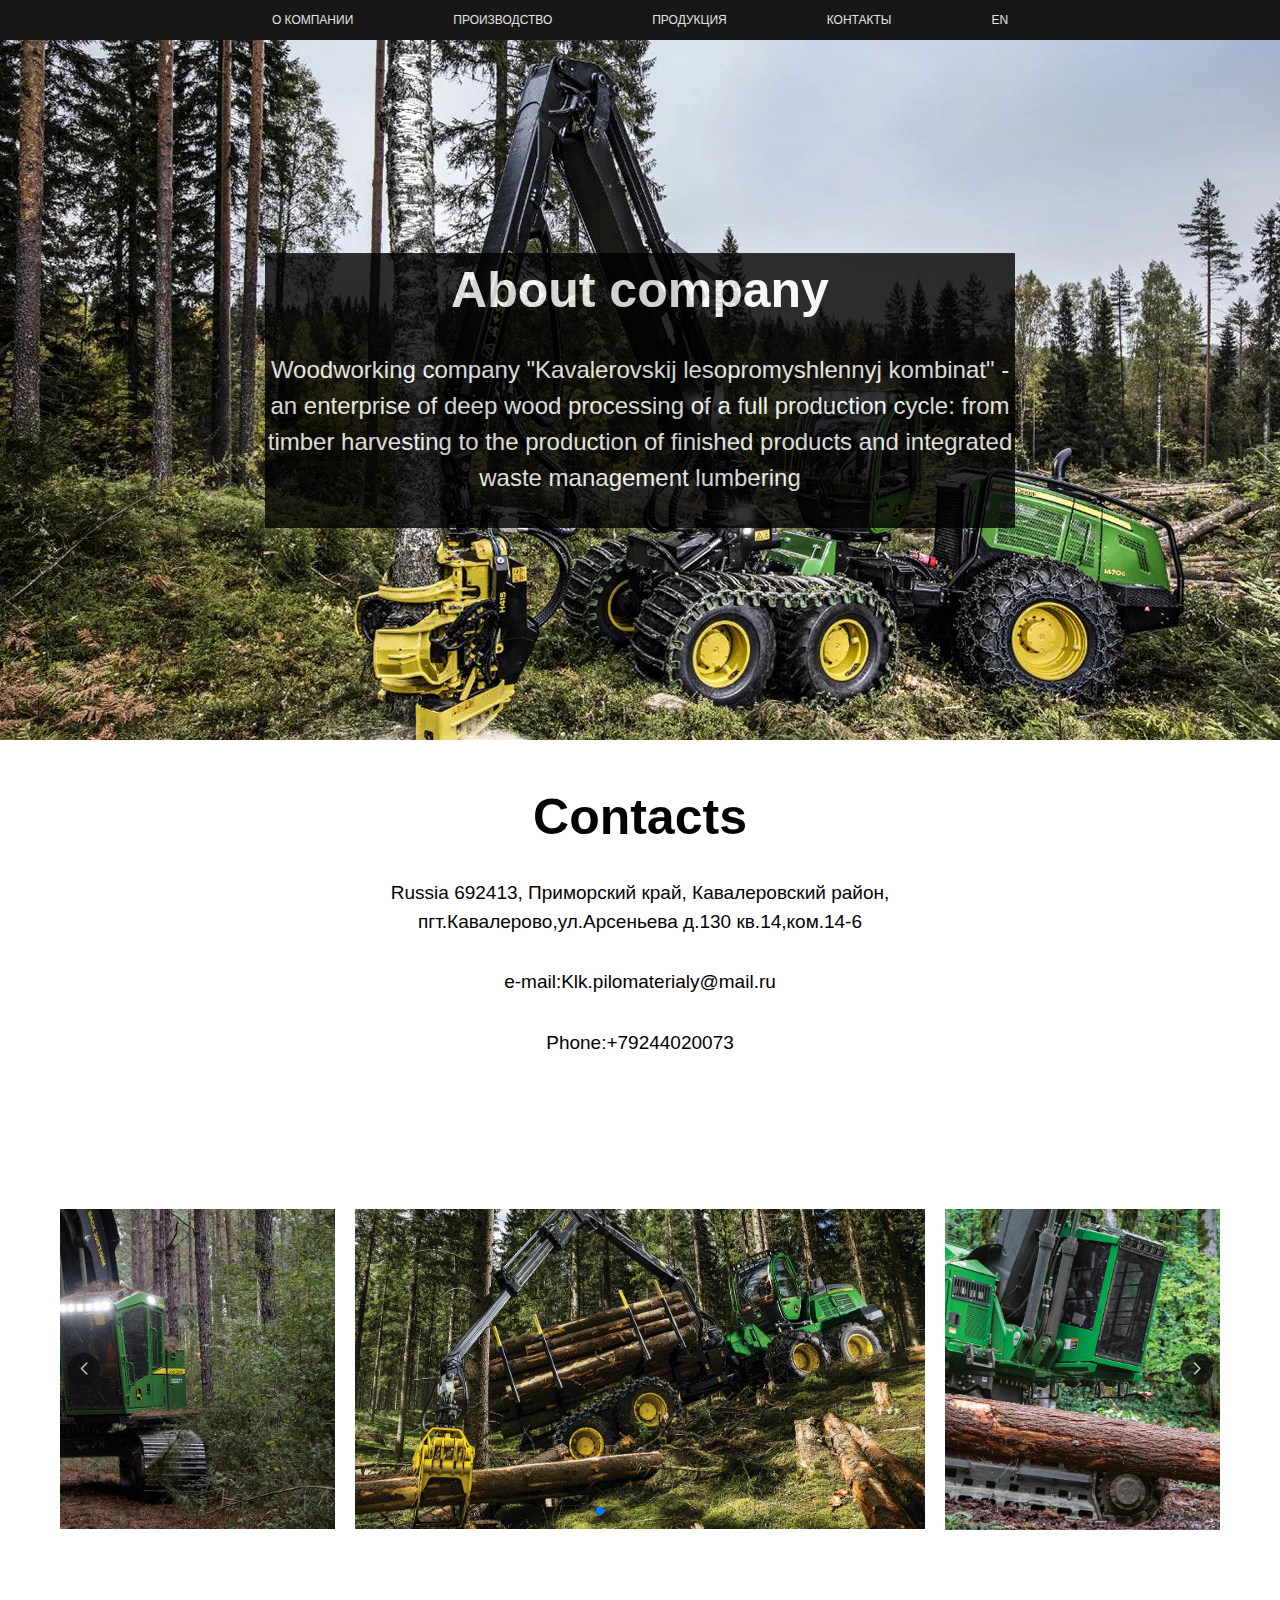
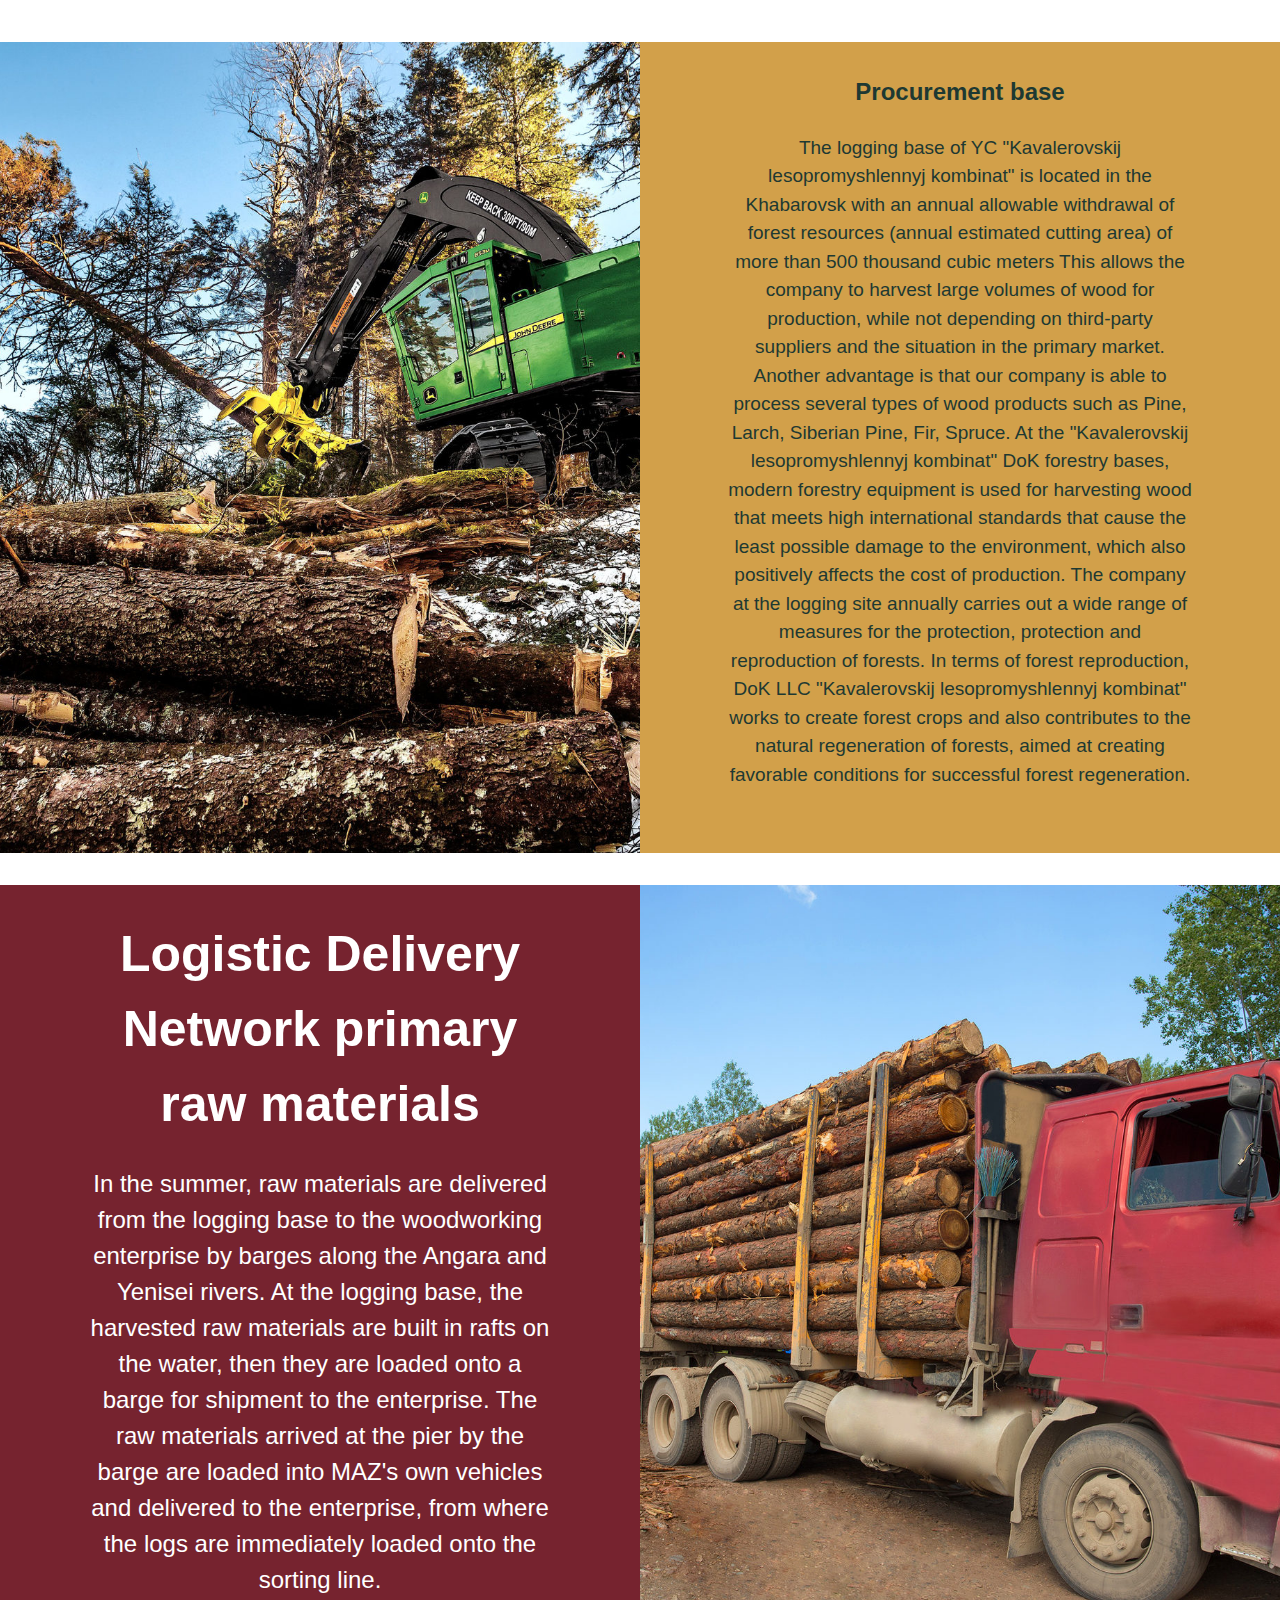
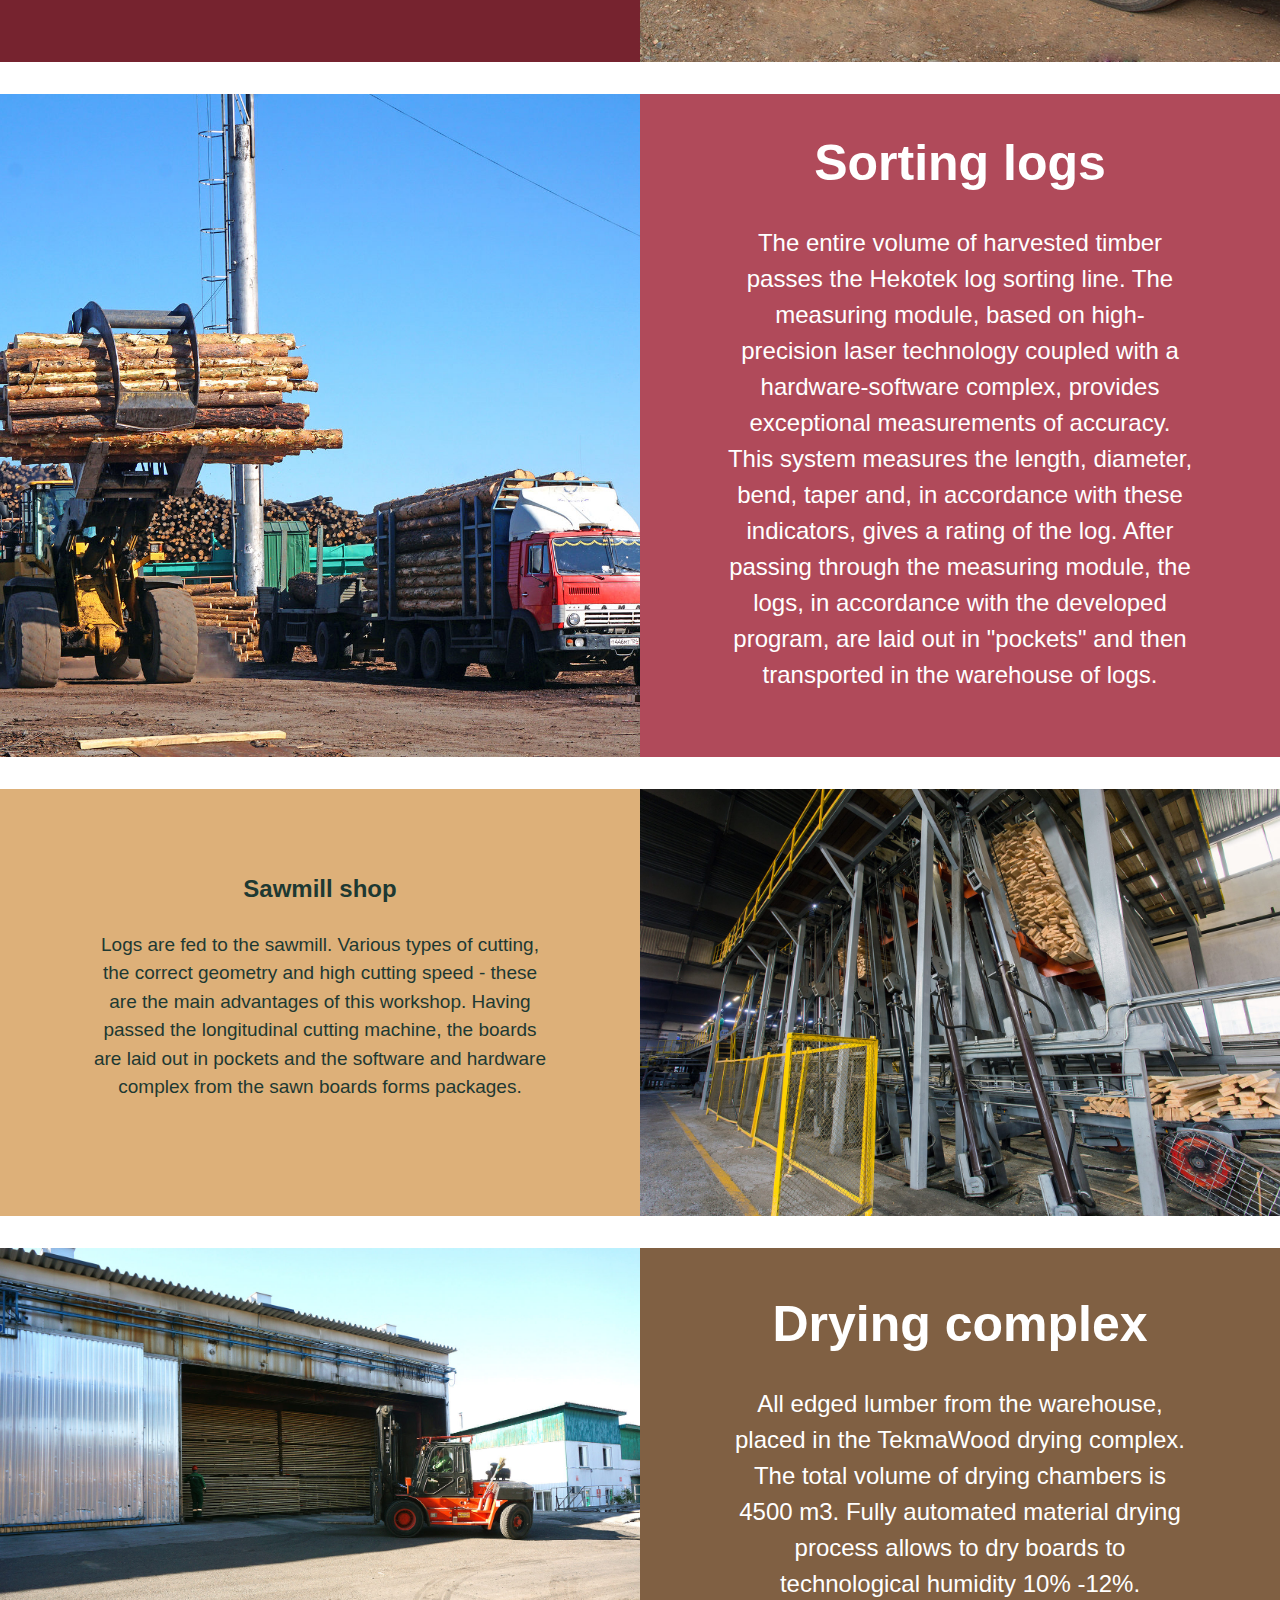
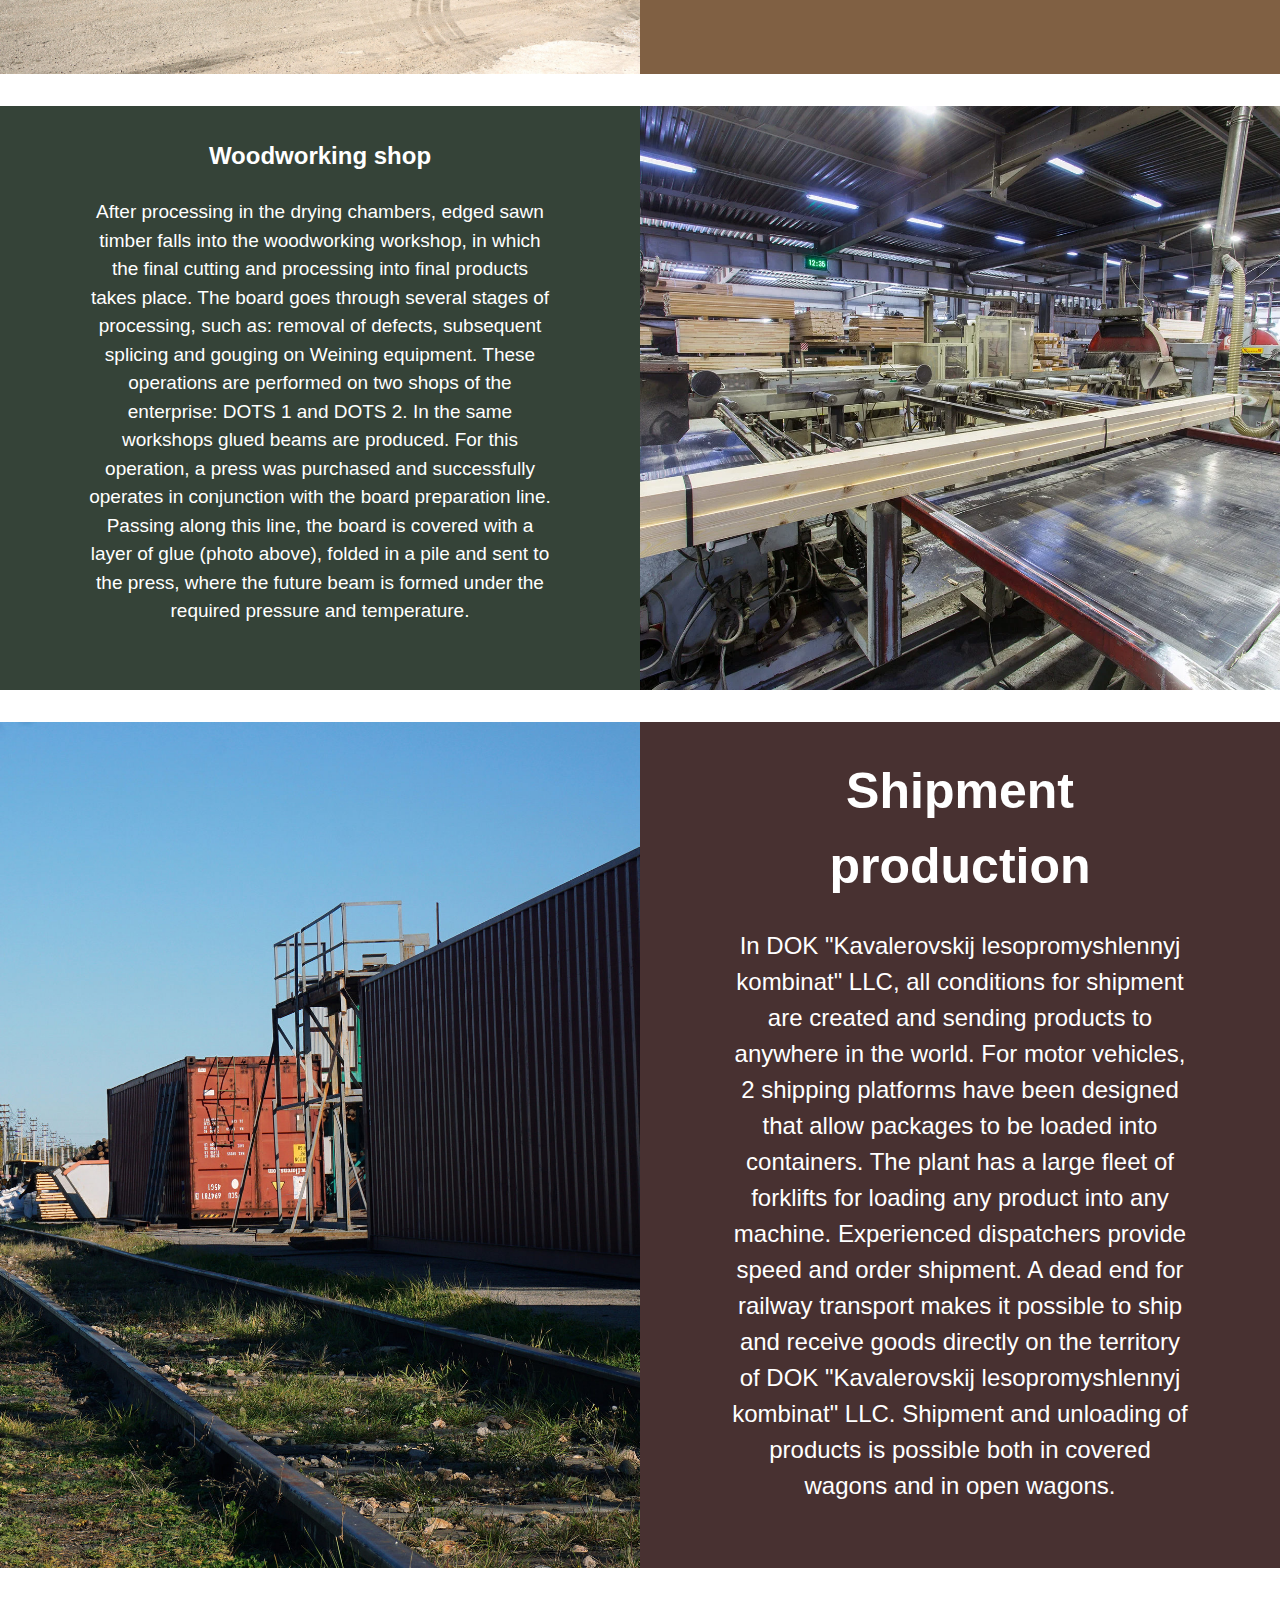
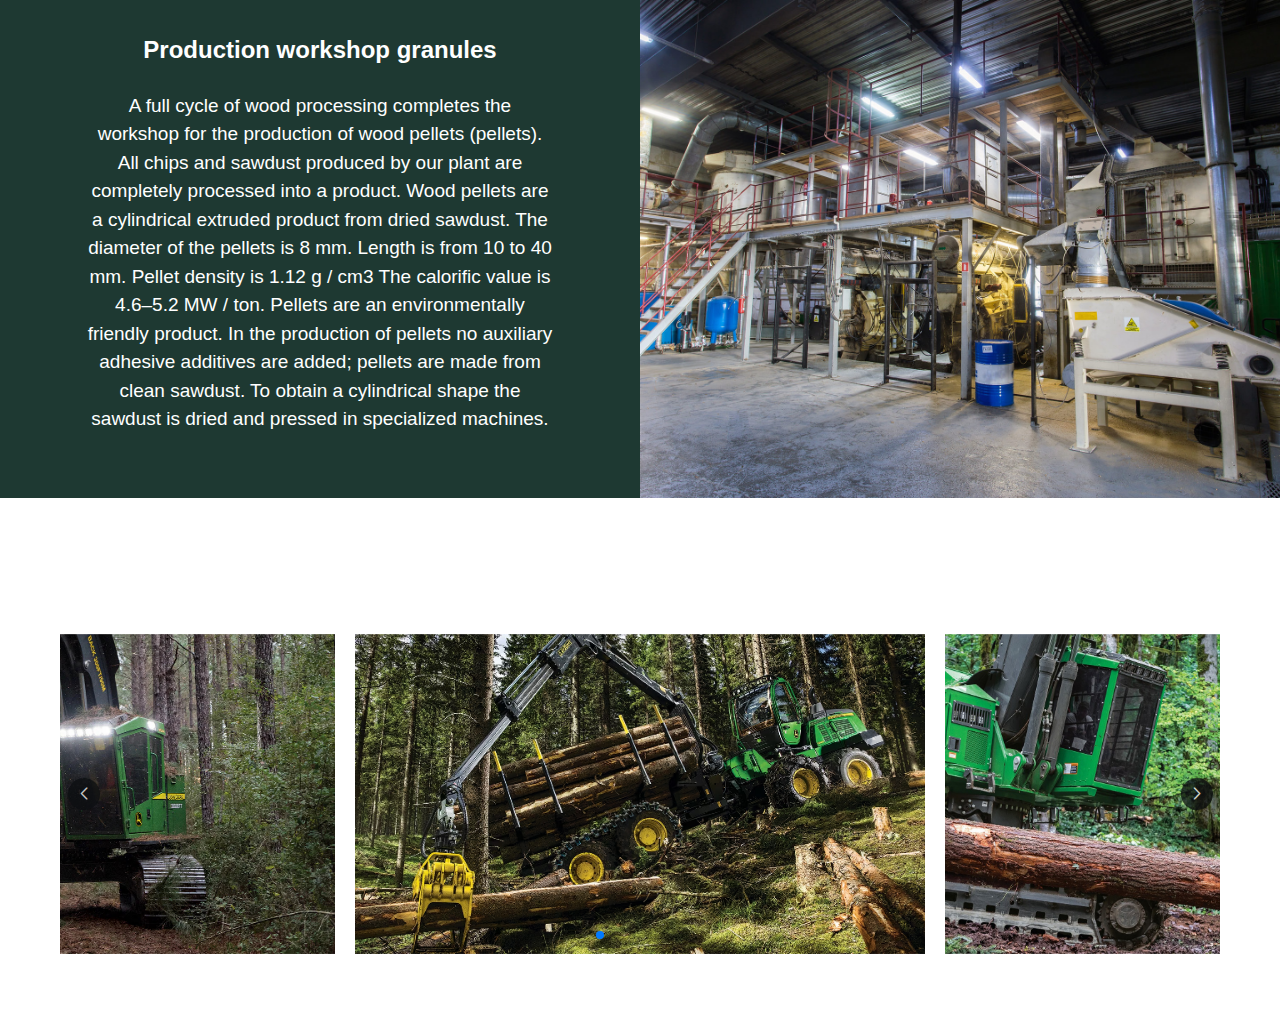
<file: chinese-project/О_компании/О_компании.html>
<!DOCTYPE html>
<html lang="en">

<head>
    <meta charset="UTF-8">
    <link rel="stylesheet" href="../navbar.css">
    <link rel="stylesheet" href="main.css">
    <meta http-equiv="X-UA-Compatible" content="IE=edge">
    <meta name="viewport" content="width=device-width, initial-scale=1.0">
    <title>chinese project</title>
    <link rel="shortcut icon" href="" type="image/x-icon">
    <link rel='stylesheet' href='https://cdn.jsdelivr.net/npm/swiper@9/swiper-bundle.min.css'>
    <link rel="stylesheet" href="./style.css">
    <script src="https://ajax.googleapis.com/ajax/libs/jquery/3.7.0/jquery.min.js"></script>
</head>
<body>
    <header>
        <div class="navbar">
            <div class="centerside">
            <ul class="navigations">
                <li class="navigation-links">
                    <a href="О_компании.html">О КОМПАНИИ</a>
                </li>
                <li class="navigation-links">
                    <a href="../производство/производство.html">ПРОИЗВОДСТВО</a>
                </li>
                <li class="navigation-links">
                    <a href="../продукция/продукция.html">ПРОДУКЦИЯ</a>
                </li>
                <li class="navigation-links">
                    <a href="../контакты/контакты.html">КОНТАКТЫ</a>
                </li>
                <li class="navigation-links">
                    <a href="../En/En.html">EN</a>
                </li>
            </ul>
        </div>
        </div>
    </header>
    <main>
        
        <div class="heroImg">
            <div class="heroImgText">
                <h1 class="FS50 FW600 MB24 white center">About company</h1>
                <p class="FS24 FW400 MB32 white center IS150">
                    Woodworking company "Kavalerovskij lesopromyshlennyj kombinat"
                    - an enterprise of deep wood processing
                    of a full production cycle: from timber harvesting
                    to the production of finished products and integrated
                     waste management lumbering
                    </p>
            </div>
        </div>

<div class="contacts">
    <h1 class="FS50 FW600 MB24 center">Contacts</h1>
    <p></p>
    <p class="FS19 FW400 MB32 center">Russia 692413, Приморский край, Кавалеровский район, <br> пгт.Кавалерово,ул.Арсеньева д.130 кв.14,ком.14-6</p>
    <p class="FS19 FW400 MB32 center"> <a href="mailto:Klk.pilomaterialy@mail.ru">e-mail:Klk.pilomaterialy@mail.ru</a></p>
    <p class="FS19 FW400 MB32 center"> <a href="tel:+79244020073">Phone:+79244020073</a></p>
</div>

<section class="section slider-section">
    <div class="container slider-column">
      <div class="swiper swiper-slider">
        <div class="swiper-wrapper">
          <img class="swiper-slide" src="img/1210G_large_b179c7f027079f99450468004d95e22bb6559f12.avif" alt="Swiper">
          <img class="swiper-slide" src="img/fl100-felling-head-r4f081648-1600x900.jpg" alt="Swiper">
          <img class="swiper-slide" src="img/game-plan-forwarder-r4f088187-1600x900.avif" alt="Swiper">
          <img class="swiper-slide" src="img/maxresdefault.jpg" alt="Swiper">
          <img class="swiper-slide" src="img/see-the-forest-1510g-forwarder-1600x900-6526b651d01a9.jpg" alt="Swiper">
          <img class="swiper-slide" src="img/tft-r4f039291-rrd-2up-1366x768-6526b651cb351.jpg" alt="Swiper">
        </div>
        <span class="swiper-pagination"></span>
        <span class="swiper-button-prev"></span>
        <span class="swiper-button-next"></span>
      </div>
    </div>
  </section>

        <div class="row ">
            <div class="picture Camel"><img class="IMG" src="../img/r4a049441_fr22b_3000.jpg" alt=""></div>
            <div class="text Camel">
                <div class="block">
                    <h1 id="R1H1" class="FS24 FW600 MB24 houseGreen Font">Procurement
                        base
                        </h1>
                    <p id="R1P1" class="FS19 FW400 MB32 houseGreen Font">The logging base of YC "Kavalerovskij lesopromyshlennyj kombinat" is located in the Khabarovsk with an annual allowable withdrawal of forest resources (annual estimated cutting area) of more than 500 thousand cubic meters

                        This allows the company to harvest large volumes of wood for production, while not depending on third-party suppliers and the situation in the primary market. Another advantage is that our company is able to process several types of wood products such as Pine, Larch, Siberian Pine, Fir, Spruce.
                        
                        At the "Kavalerovskij lesopromyshlennyj kombinat" DoK forestry bases, modern forestry equipment is used for harvesting wood that meets high international standards that cause the least possible damage to the environment, which also positively affects the cost of production. The company at the logging site annually carries out a wide range of measures for the protection, protection and reproduction of forests.
                        
                        In terms of forest reproduction, DoK LLC "Kavalerovskij lesopromyshlennyj kombinat" works to create forest crops and also contributes to the natural regeneration of forests, aimed at creating favorable conditions for successful forest regeneration.
                        </p>
                </div>
            </div>
        </div>
    
        <div class="row reverse">
    
            <div class="picture Wine"><img class="IMG" src="../img/0113_IMG_4536.jpg" alt=""></div>
            <div class="text Wine">
                <div class="block">
                    <h1 id="R2H1" class="FS50 FW600 MB24 white Font">Logistic Delivery Network
                        primary raw materials
                        </h1>
                    <p id="R2P1" class="FS24 FW400 MB32 white Font">In the summer, raw materials are delivered from the logging base to the woodworking enterprise by barges along the Angara and Yenisei rivers. At the logging base, the harvested raw materials are built in rafts on the water, then they are loaded onto a barge for shipment to the enterprise. The raw materials arrived at the pier by the barge are loaded into MAZ's own vehicles and delivered to the enterprise, from where the logs are immediately loaded onto the sorting line.
                    </p>
                </div>
            </div>
        </div>
    
    
        <div class="row">
            <div class="picture DarkRose"><img class="IMG" src="../img/DSC00224.jpg" alt=""></div>
            <div class="text DarkRose">
                <div class="block">
                    <h1 id="R3H1" class="FS50 FW600 MB24 white Font">Sorting
                        logs
                        </h1>
                    <p id="R3P1" class="FS24 FW400 MB32 white Font">The entire volume of harvested timber passes the Hekotek log sorting line. The measuring module, based on high-precision laser technology coupled with a hardware-software complex, provides exceptional measurements of accuracy. This system measures the length, diameter, bend, taper and, in accordance with these indicators, gives a rating of the log. After passing through the measuring module, the logs, in accordance with the developed program, are laid out in "pockets" and then transported in the warehouse of logs.
                    </p>
                </div>
            </div>
        </div>
    
        <div class="row reverse">
            <div class="picture Tan"><img class="IMG" src="../img/0039_IMG_1626.jpg" alt=""></div>
            <div class="text Tan">
                <div class="block">
                    <h1 id="R4H1" class="FS24 FW600 MB24 houseGreen Font">Sawmill
                        shop</h1>
                    <p id="R4P1" class="FS19 FW400 MB32 houseGreen Font">Logs are fed to the sawmill. Various types of cutting, the correct geometry and high cutting speed - these are the main advantages of this workshop. Having passed the longitudinal cutting machine, the boards are laid out in pockets and the software and hardware complex from the sawn boards forms packages.
                    </p>
                </div>
            </div>
        </div>
        <div class="row">
            <div class="picture Cocoa"><img class="IMG" src="../img/DSC00042.jpg" alt=""></div>
            <div class="text Cocoa">
                <div class="block">
                    <h1 id="R3H1" class="FS50 FW600 MB24 white Font">Drying
                        complex                        
                        </h1>
                    <p id="R3P1" class="FS24 FW400 MB32 white Font">All edged lumber from the warehouse,
                        placed in the TekmaWood drying complex.
                        The total volume of drying chambers is 4500 m3.
                        Fully automated material drying process
                        allows to dry boards to technological
                        humidity 10% -12%.
                    </p>
                </div>
            </div>
        </div>
    
        <div class="row reverse">
            <div class="picture Iridium"><img class="IMG" src="../img/2.jpg" alt=""></div>
            <div class="text Iridium">
                <div class="block">
                    <h1 id="R4H1" class="FS24 FW600 MB24 white Font">Woodworking
                        shop
                        </h1>
                    <p id="R4P1" class="FS19 FW400 MB32 white Font">After processing in the drying chambers, edged sawn timber falls into the woodworking workshop, in which the final cutting and processing into final products takes place. The board goes through several stages of processing, such as: removal of defects, subsequent splicing and gouging on Weining equipment. These operations are performed on two shops of the enterprise: DOTS 1 and DOTS 2.

                        In the same workshops glued beams are produced. For this operation, a press was purchased and successfully operates in conjunction with the board preparation line. Passing along this line, the board is covered with a layer of glue (photo above), folded in a pile and sent to the press, where the future beam is formed under the required pressure and temperature.
                    </p>
                </div>
            </div>
        </div>
        <div class="row">
            <div class="picture WoodyBrown"><img class="IMG" src="../img/_.jpg" alt=""></div>
            <div class="text WoodyBrown">
                <div class="block">
                    <h1 id="R3H1" class="FS50 FW600 MB24 white Font">Shipment
                        production                       
                        </h1>
                    <p id="R3P1" class="FS24 FW400 MB32 white Font">In DOK "Kavalerovskij lesopromyshlennyj kombinat" LLC, all conditions for shipment are created
                        and sending products to anywhere in the world. For motor vehicles, 2 shipping platforms have been designed that allow packages to be loaded into containers. The plant has a large fleet of forklifts for loading any product into any machine. Experienced dispatchers provide speed and order shipment. A dead end for railway transport makes it possible to ship and receive goods directly on the territory of DOK "Kavalerovskij lesopromyshlennyj kombinat" LLC. Shipment and unloading of products is possible both in covered wagons and in open wagons.
                    </p>
                </div>
            </div>
        </div>
    
        <div class="row reverse">
            <div class="picture Everglade"><img class="IMG" src="../img/2 (1).jpg" alt=""></div>
            <div class="text Everglade">
                <div class="block">
                    <h1 id="R4H1" class="FS24 FW600 MB24 white Font">Production workshop
                        granules
                        </h1>
                    <p id="R4P1" class="FS19 FW400 MB32 white Font">A full cycle of wood processing completes the workshop for the production of wood pellets (pellets). All chips and sawdust produced by our plant are completely processed into a product.

                        Wood pellets are a cylindrical extruded product from dried sawdust.
                        
                        The diameter of the pellets is 8 mm.
                        Length is from 10 to 40 mm.
                        Pellet density is 1.12 g / cm3
                        The calorific value is 4.6–5.2 MW / ton.
                        
                        Pellets are an environmentally friendly product. In the production of pellets no auxiliary adhesive additives are added; pellets are made from clean sawdust. To obtain a cylindrical shape the sawdust is dried and pressed in specialized machines.
                    </p>
                </div>
            </div>
        </div>
        <br>
        <section class="section slider-section">
            <div class="container slider-column">
              <div class="swiper swiper-slider">
                <div class="swiper-wrapper">
                  <img class="swiper-slide" src="img/1210G_large_b179c7f027079f99450468004d95e22bb6559f12.avif" alt="Swiper">
                  <img class="swiper-slide" src="img/fl100-felling-head-r4f081648-1600x900.jpg" alt="Swiper">
                  <img class="swiper-slide" src="img/game-plan-forwarder-r4f088187-1600x900.avif" alt="Swiper">
                  <img class="swiper-slide" src="img/maxresdefault.jpg" alt="Swiper">
                  <img class="swiper-slide" src="img/see-the-forest-1510g-forwarder-1600x900-6526b651d01a9.jpg" alt="Swiper">
                  <img class="swiper-slide" src="img/tft-r4f039291-rrd-2up-1366x768-6526b651cb351.jpg" alt="Swiper">
                </div>
                <span class="swiper-pagination"></span>
                <span class="swiper-button-prev"></span>
                <span class="swiper-button-next"></span>
              </div>
            </div>
          </section>
    </main>

    <script src='https://cdn.jsdelivr.net/npm/swiper@9/swiper-bundle.min.js'></script>
<script  src="./script.js"></script>
</body>
</html>
</file>
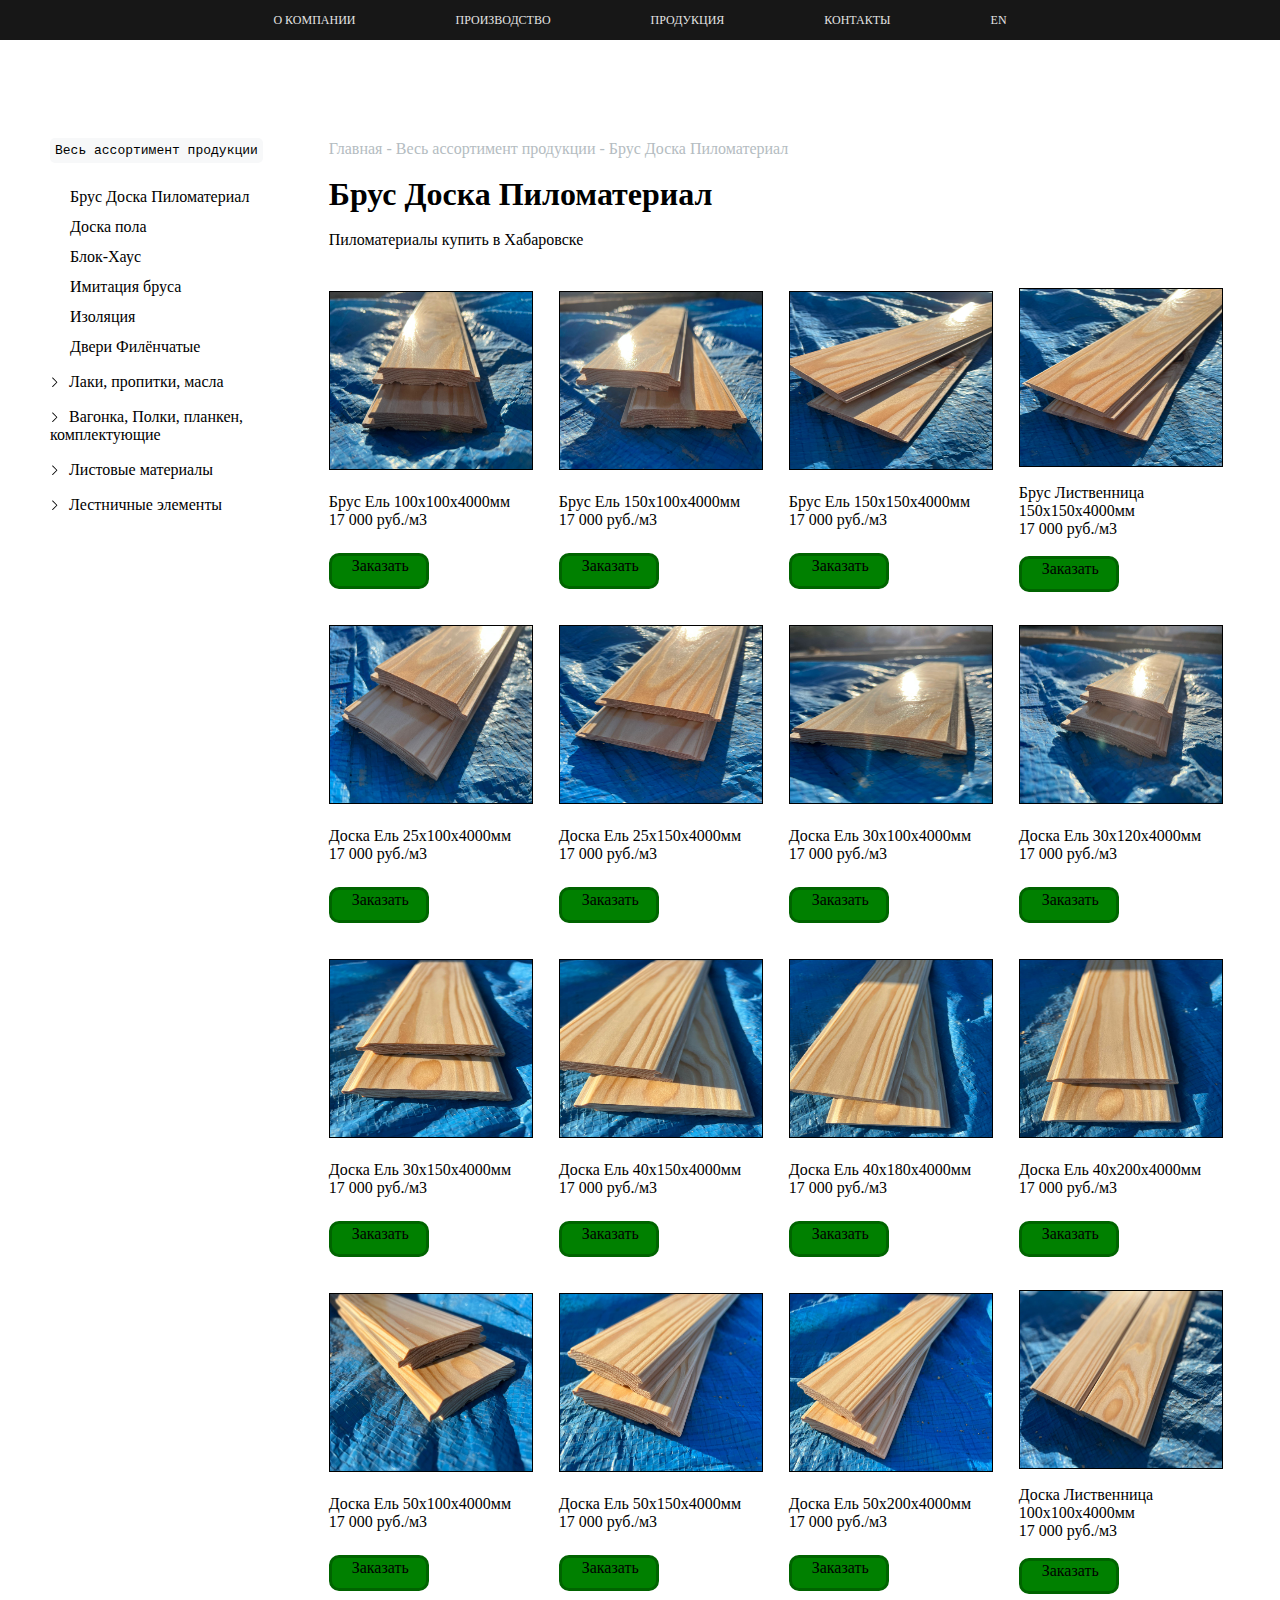
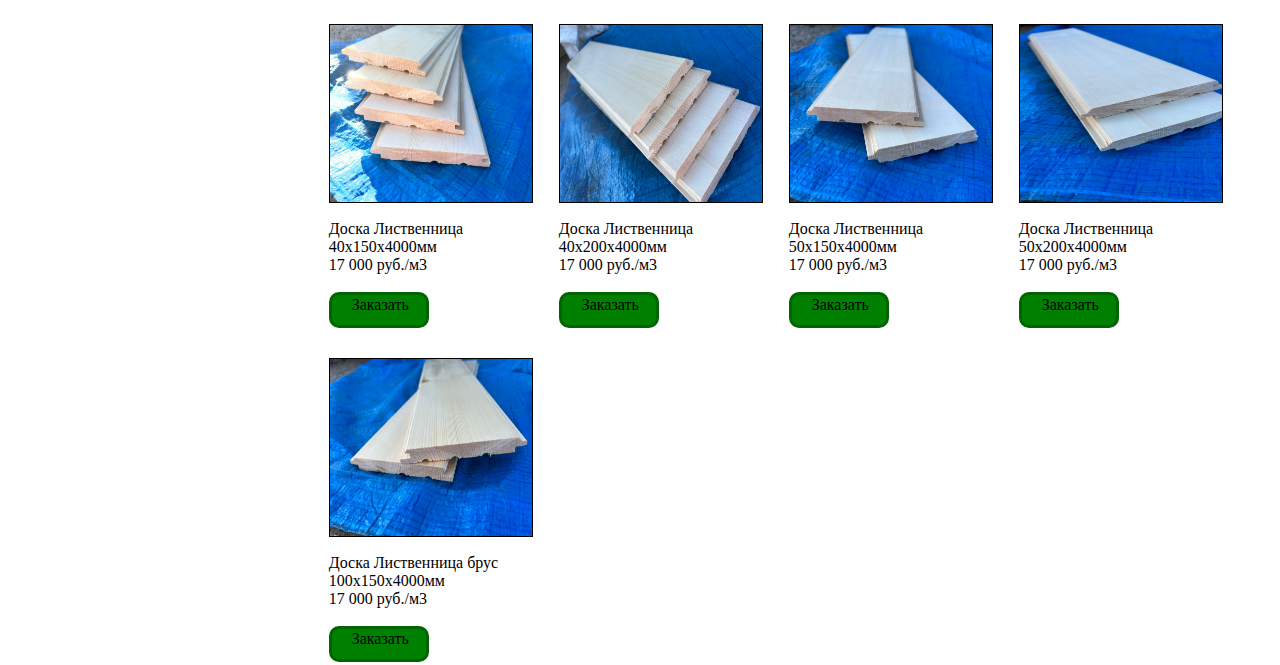
<file: chinese-project/продукция/продукция.html>
<!DOCTYPE html>
<html lang="en">

<head>
    <meta charset="UTF-8">
    <link rel="stylesheet" href="../navbar.css">
    <link rel="stylesheet" href="range_of_products.css">
    <meta http-equiv="X-UA-Compatible" content="IE=edge">
    <meta name="viewport" content="width=device-width, initial-scale=1.0">
    <title>chinese project</title>
    <link rel="shortcut icon" href="" type="image/x-icon">
    <script src="https://ajax.googleapis.com/ajax/libs/jquery/3.7.0/jquery.min.js"></script>
</head>
<body>
    <header>
        <div class="navbar">
            <div class="centerside">
            <ul class="navigations">
                <li class="navigation-links">
                    <a href="../О_компании/О_компании.html">О КОМПАНИИ</a>
                </li>
                <li class="navigation-links">
                    <a href="../производство/производство.html">ПРОИЗВОДСТВО</a>
                </li>
                <li class="navigation-links">
                    <a href="продукция.html">ПРОДУКЦИЯ</a>
                </li>
                <li class="navigation-links">
                    <a href="../контакты/контакты.html">КОНТАКТЫ</a>
                </li>
                <li class="navigation-links">
                    <a href="../En/En.html">EN</a>
                </li>
            </ul>
        </div>
        </div>
    </header>
    <main >
<div class="flex">
        <div class="scroll-block">
<pre class="grey-background">Весь ассортимент продукции</pre>
<br>
<section class="scroll-section">
    <ul>
        <li><a href="#">Брус Доска Пиломатериал</a></li>
        <li><a href="#">Доска пола</a></li>
        <li><a href="#">Блок-Хаус</a></li>
        <li><a href="#">Имитация бруса</a></li>
        <li><a href="#">Изоляция</a></li>
        <li><a href="#">Двери Филёнчатые</a></li>
        <li><svg class="svg on" fill="#000000" height="19px" width="19px" viewBox="0 0 512 512">
            <path d="M 252.876 61.791 c -4.1655 -4.1655 -10.9195 -4.1655 -15.085 0 L 128 171.5815 L 18.209 61.791 c -4.1655 -4.1655 -10.9195 -4.1655 -15.085 0 s -4.1655 10.9195 0 15.085 l 117.3335 117.3335 c 4.1655 4.1655 10.9195 4.1655 15.085 0 l 117.3335 -117.3335 C 257.0415 72.71 257.0415 65.9565 252.876 61.791 z"></path>
        </svg><a href="#">Лаки, пропитки, масла</a></li>
        <li><svg class="svg on" fill="#000000" height="19px" width="19px" viewBox="0 0 512 512">
            <path d="M 252.876 61.791 c -4.1655 -4.1655 -10.9195 -4.1655 -15.085 0 L 128 171.5815 L 18.209 61.791 c -4.1655 -4.1655 -10.9195 -4.1655 -15.085 0 s -4.1655 10.9195 0 15.085 l 117.3335 117.3335 c 4.1655 4.1655 10.9195 4.1655 15.085 0 l 117.3335 -117.3335 C 257.0415 72.71 257.0415 65.9565 252.876 61.791 z"></path>
        </svg><a href="#">Вагонка, Полки, планкен, комплектующие</a></li>
        <li><svg class="svg on" fill="#000000" height="19px" width="19px" viewBox="0 0 512 512">
            <path d="M 252.876 61.791 c -4.1655 -4.1655 -10.9195 -4.1655 -15.085 0 L 128 171.5815 L 18.209 61.791 c -4.1655 -4.1655 -10.9195 -4.1655 -15.085 0 s -4.1655 10.9195 0 15.085 l 117.3335 117.3335 c 4.1655 4.1655 10.9195 4.1655 15.085 0 l 117.3335 -117.3335 C 257.0415 72.71 257.0415 65.9565 252.876 61.791 z"></path>
        </svg><a href="#">Листовые материалы</a></li>
        <li><svg class="svg on" fill="#000000" height="19px" width="19px" viewBox="0 0 512 512">
            <path d="M 252.876 61.791 c -4.1655 -4.1655 -10.9195 -4.1655 -15.085 0 L 128 171.5815 L 18.209 61.791 c -4.1655 -4.1655 -10.9195 -4.1655 -15.085 0 s -4.1655 10.9195 0 15.085 l 117.3335 117.3335 c 4.1655 4.1655 10.9195 4.1655 15.085 0 l 117.3335 -117.3335 C 257.0415 72.71 257.0415 65.9565 252.876 61.791 z"></path>
        </svg><a href="#">Лестничные элементы</a></li>


    </ul>
</section>
        </div>

        <div class="products">
<div class="block">
<p class="greyB4BCC1">Главная - Весь ассортимент продукции - Брус Доска Пиломатериал</p>
<br>
<h1>Брус Доска Пиломатериал</h1>
<br>
<p>Пиломатериалы купить в Хабаровске</p>
<br>
<br>
</div>
            <ul class="product-wrap">
                <li class="company-product">
                    <img src="продукции/Вагонка лиственница сорт А покрытая лаком 2.jpg" alt="">
                    <div>
                        <p>Брус Ель 100х100х4000мм</p>
                        <div class="price">
                            <p>17 000<span> руб./м3</span></p>
                            
                        </div>
                    </div>
                    <div class="order-buttons"><p>Заказать</p></div>
                </li>
                <li class="company-product">
                    <img src="продукции/Вагонка лиственница сорт А покрытая лаком 3.jpg" alt="">
                    <div>
                        <p>Брус Ель 150х100х4000мм</p>
                        <div class="price">
                            <p>17 000<span> руб./м3</span></p>
                            
                        </div>
                    </div>
                    <div class="order-buttons"><p>Заказать</p></div>
                </li>
                <li class="company-product">
                    <img src="продукции/Вагонка лиственница сорт А покрытая лаком 4.jpg" alt="">
                    <div>
                        <p>Брус Ель 150х150х4000мм</p>
                        <div class="price">
                            <p>17 000<span> руб./м3</span></p>
                            
                        </div>
                    </div>
                    <div class="order-buttons"><p>Заказать</p></div>
                </li>
                <li class="company-product">
                    <img src="продукции/Вагонка лиственница сорт А покрытая лаком 5.jpg" alt="">
                    <div>
                        <p>Брус Лиственница 150х150х4000мм</p>
                        <div class="price">
                            <p>17 000<span> руб./м3</span></p>
                            
                        </div>
                    </div>
                    <div class="order-buttons"><p>Заказать</p></div>
                </li>
                <li class="company-product">
                    <img src="продукции/Вагонка лиственница сорт А покрытая лаком 6.jpg" alt="">
                    <div>
                        <p>Доска Ель 25х100х4000мм</p>
                        <div class="price">
                            <p>17 000<span> руб./м3</span></p>
                            
                        </div>
                    </div>
                    <div class="order-buttons"><p>Заказать</p></div>
                </li>
                <li class="company-product">
                    <img src="продукции/Вагонка лиственница сорт А покрытая лаком 7.jpg" alt="">
                    <div>
                        <p>Доска Ель 25х150х4000мм</p>
                        <div class="price">
                            <p>17 000<span> руб./м3</span></p>
                            
                        </div>
                    </div>
                    <div class="order-buttons"><p>Заказать</p></div>
                </li>
                <li class="company-product">
                    <img src="продукции/Вагонка лиственница сорт А покрытая лаком 8.jpg" alt="">
                    <div>
                        <p>Доска Ель 30х100х4000мм</p>
                        <div class="price">
                            <p>17 000<span> руб./м3</span></p>
                            
                        </div>
                    </div>
                    <div class="order-buttons"><p>Заказать</p></div>
                </li>
                <li class="company-product">
                    <img src="продукции/Вагонка лиственница сорт А покрытая лаком.jpg" alt="">
                    <div>
                        <p>Доска Ель 30х120х4000мм</p>
                        <div class="price">
                            <p>17 000<span> руб./м3</span></p>
                            
                        </div>
                    </div>
                    <div class="order-buttons"><p>Заказать</p></div>
                </li>
                <li class="company-product">
                    <img src="продукции/Имитация бруса лиственница сортА.jpg" alt="">
                    <div>
                        <p>Доска Ель 30х150х4000мм</p>
                        <div class="price">
                            <p>17 000<span> руб./м3</span></p>
                            
                        </div>
                    </div>
                    <div class="order-buttons"><p>Заказать</p></div>
                </li>
                <li class="company-product">
                    <img src="продукции/Имитация бруса лиственница сортА2.jpg" alt="">
                    <div>
                        <p>Доска Ель 40х150х4000мм</p>
                        <div class="price">
                            <p>17 000<span> руб./м3</span></p>
                            
                        </div>
                    </div>
                    <div class="order-buttons"><p>Заказать</p></div>
                </li>
                <li class="company-product">
                    <img src="продукции/Имитация бруса лиственница сортА3.jpg" alt="">
                    <div>
                        <p>Доска Ель 40х180х4000мм</p>
                        <div class="price">
                            <p>17 000<span> руб./м3</span></p>
                            
                        </div>
                    </div>
                    <div class="order-buttons"><p>Заказать</p></div>
                </li>
                <li class="company-product">
                    <img src="продукции/Имитация бруса лиственница сортА4.jpg" alt="">
                    <div>
                        <p>Доска Ель 40х200х4000мм</p>
                        <div class="price">
                            <p>17 000<span> руб./м3</span></p>
                            
                        </div>
                    </div>
                    <div class="order-buttons"><p>Заказать</p></div>
                </li>
                <li class="company-product">
                    <img src="продукции/Имитация бруса лиственница сортА5.jpg" alt="">
                    <div>
                        <p>Доска Ель 50х100х4000мм</p>
                        <div class="price">
                            <p>17 000<span> руб./м3</span></p>
                            
                        </div>
                    </div>
                    <div class="order-buttons"><p>Заказать</p></div>
                </li>
                <li class="company-product">
                    <img src="продукции/Имитация бруса лиственница сортА6.jpg" alt="">
                    <div>
                        <p>Доска Ель 50х150х4000мм</p>
                        <div class="price">
                            <p>17 000<span> руб./м3</span></p>
                            
                        </div>
                    </div>
                    <div class="order-buttons"><p>Заказать</p></div>
                </li>
                <li class="company-product">
                    <img src="продукции/Имитация бруса лиственница сортА8.jpg" alt="">
                    <div>
                        <p>Доска Ель 50х200х4000мм</p>
                        <div class="price">
                            <p>17 000<span> руб./м3</span></p>
                            
                        </div>
                    </div>
                    <div class="order-buttons"><p>Заказать</p></div>
                </li>
                <li class="company-product">
                    <img src="продукции/Имитация бруса лиственница сортА9.jpg" alt="">
                    <div>
                        <p>Доска Лиственница 100х100х4000мм</p>
                        <div class="price">
                            <p>17 000<span> руб./м3</span></p>
                            
                        </div>
                    </div>
                    <div class="order-buttons"><p>Заказать</p></div>
                </li>
                <li class="company-product">
                    <img src="продукции/Имитация бруса сорт АВ ель 3.jpg" alt="">
                    <div>
                        <p>Доска Лиственница 40х150х4000мм</p>
                        <div class="price">
                            <p>17 000<span> руб./м3</span></p>
                            
                        </div>
                    </div>
                    <div class="order-buttons"><p>Заказать</p></div>
                </li>
                <li class="company-product">
                    <img src="продукции/Имитация бруса сорт АВ ель 4.jpg" alt="">
                    <div>
                        <p>Доска Лиственница 40х200х4000мм</p>
                        <div class="price">
                            <p>17 000<span> руб./м3</span></p>
                            
                        </div>
                    </div>
                    <div class="order-buttons"><p>Заказать</p></div>
                </li>
                <li class="company-product">
                    <img src="продукции/Имитация бруса сорт АВ ель 6.jpg" alt="">
                    <div>
                        <p>Доска Лиственница 50х150х4000мм</p>
                        <div class="price">
                            <p>17 000<span> руб./м3</span></p>
                            
                        </div>
                    </div>
                    <div class="order-buttons"><p>Заказать</p></div>
                </li>
                <li class="company-product">
                    <img src="продукции/Имитация бруса сорт АВ ель 7.jpg" alt="">
                    <div>
                        <p>Доска Лиственница 50х200х4000мм</p>
                        <div class="price">
                            <p>17 000<span> руб./м3</span></p>
                            
                        </div>
                    </div>
                    <div class="order-buttons"><p>Заказать</p></div>
                </li>
                <li class="company-product">
                    <img src="продукции/Имитация бруса сорт АВ ель.jpg" alt="">
                    <div>
                        <p>Доска Лиственница брус 100х150х4000мм</p>
                        <div class="price">
                            <p>17 000<span> руб./м3</span></p>
                            
                        </div>
                    </div>
                    <div class="order-buttons"><p>Заказать</p></div>
                </li>
            </ul>
        </div>
    </div>
    </main>
</body>
</html>
</file>
<file: chinese-project/navbar.css>
* {
    padding: 0;
    margin: 0;
    box-sizing: border-box;
  }



:root{
    --Apple: #2AA33A;
    --Onyx: #171717;
  }


@media(min-width:980px) {
  .navbar{
    height: 40px!important;
    display: flex;
    align-items: center;
    justify-content: center;
  }

  div.navbar>div>ul>li{
    padding: 0px!important;
    display: flex;
}

.centerside{
    padding: 0px!important;
}

div.navbar>div>ul{
    display: flex!important;
    flex-wrap: wrap;
    gap: 100px;
}

}



.navbar{
    background: var(--Onyx);
    width: 100%;
    height: 252.5px;
}

.centerside{
    padding: 20px 0px;
}

.navigation-links{
    line-height: 18.5px;
    /* opacity: 0.85; */
}

div.navbar>div>ul{

    height: 100%;
}



div.navbar>div>ul>li{
    color: #fff;
    list-style-type: none;
    padding: 12px 10px;
    text-align: center;
    font-size: 12px;

}

.navigation-links>a{
    font-weight: 500;
    text-decoration: none;
    color: #E4E4E4;
}

.navigation-links>a:hover{
    color: var(--Apple);
}

.greyB4BCC1{
color: #B4BCC1;
}
</file>
<file: chinese-project/О_компании/main.css>
* {
  padding   : 0;
  margin    : 0;
  box-sizing: border-box;
}


.heroImg{
    width: 100%;
    height: 700px;
    background: url(../img/harvester-wheeled.jpg);
}

.row {
    margin : 32px 0px;
    display: flex;
    width  : 100%;
    height : auto;
  }
  
  .reverse {
    flex-direction: row-reverse;
  }




* {
    padding   : 0;
    margin    : 0;
    box-sizing: border-box;
  }
  
  
  /* Varibles */
  :root {
    --forest            : #A0C291;
    --green             : #036141;
    --mint              : #D4E8E1;
    --black             : #000000;
    --pink              : #F5BFD9;
    --halfdutchwhite    : #FFF3D3;
    --white             : #ffffff;
    --sugarCane         : #f0f0ea;
    --grey              : rgba(0, 0, 0, .58);
    --HouseGreen        : #1e3932;
    --GREEN             : #D4E8E2;
    --LightGrayishCyan  : #f1f7f5;
    --Tranquil          : #d4e8e2;
    --LightGrayishYellow: #f2f0ea;
  
  
    --LavenderBlue: #8E8BF4;
    --RosePink    : #EB80A5;
    --Custard     : #F1FF67;
    --Spruce      : #036141;
  
  
    --Camel    : #d2a04a;
    --Wine     : #76232f;
    --DarkRose : #b04a5a;
    --Everglade: #1e3932;
  
    --TealGreen: #00754a;
    --Alabaster: #F9F9F9;
    --Wedgewood: #4582AE;
    --Tan: #DDB079;
    --Aluminium:#A9AFB3;
    --Cocoa: #806043;
    --WoodyBrown: #483131;
    --Iridium: #354338;

--Cantaloupe:#EFB435;

  }
  
  .flex-shrink-none {
    flex-shrink: 0!important;
  }
  
  .DN{
    display: none;
  }
  
  .absolute{
    position: absolute;
  }
  
  .center {
    justify-content: center;
    text-align: center;
  }
  
  .flex{
    display: flex;
  }
  
  .flex-center {
    display        : flex;
    justify-content: center;
  }
  
  .flex-align-center {
    display        : flex;
    justify-content: center;
    align-items    : center;
  }
  
  .JKE{
    justify-content: end;
    display: flex;
  }
  
  .text-align {
    text-align: center;
  }
  
  .block {
    text-align: -webkit-center;
    display: block;
  }
  
  .padding0-24{
    padding: 0px 24px;
  }
  
  .BB{
    background: black;
  }
  
  .CW{
    color: white;
  }
  
  .CB{
    color: black;
  }
  
  .PB{
    padding-bottom: 10px;
  }
  
  .padding16-32{
  padding: 16px 32px;
  }
  
  .FS50 {
    font-size: 50px;
  }
  
  .FS24 {
    font-size: 24px;
  }
  
  .FS19 {
    font-size: 19px;
  }
  
  .FS16 {
    font-size: 16px;
  }
  
  .FS14 {
    font-size: 14px;
  }
  
  .ML24{
    margin-left: 24px;
  }
  
  .W50{
    width: 50%;
  }
  
  .W100{
    width: 100%;
  }
  
  .WA{
    width: auto;
  }
  
  .MT20{
    margin-top: 20px;
  }
  
  .MR8{
    margin-right: 8px;
  }
  
  .MR40{
    margin-right: 40px;
  }
  
  .MR16{
    margin-right: 16px;
  }
  
  .MT16{
    margin-top: 16px;
  }
  
  .MR56{
    margin-right: 56px;
  }
  
  .PL16{
    padding-left: 16px;
  }
  
  .desktop-navbar {
    height       : 99px;
    width        : 100%;
    border-bottom: 1px solid lightgrey;
    padding-left      : 40px;
    display      : flex;
  }
  
  .navbar-logo {
    width  : 51px;
    height : 51px;
    cursor : pointer;
    padding: 20px 0px 0px 0px;
  }
  
  .ListItem {
    height         : 100%;
    width          : auto;
    align-items    : center;
    justify-content: left;
    display        : flex;
    font-size      : 14px;
    text-transform : uppercase;
    flex-shrink    : 0;
    font-weight    : 600;
    display        : inline-block;
    vertical-align : baseline;
  }
  
  .row {
    margin : 32px 0px;
    display: flex;
    width  : 100%;
    height : auto;
  }
  
  .reverse {
    flex-direction: row-reverse;
  }
  
  
  .picture {
    width : 50%;
    height: auto;
  }
  
  .text {
    width          : 50%;
    height         : auto;
    display        : flex;
    justify-content: center;
    align-items    : center;
    padding        : 32px 40px;
    text-align     : center;
  }
  
  .IMG {
    width : 100%;
    height: 100%;
  }
  .TDnone{
    text-decoration: none;
  }
  
  .Camel {
    background: var(--Camel);
  }
  
  .Wine {
    background: var(--Wine);
  }
  
  .DarkRose {
    background: var(--DarkRose);
  }
  
  .Everglade {
    background: var(--Everglade);
  }

  .Wedgewood{
    background: var(--Wedgewood);
  }

  .Tan{
    background: var(--Tan);
  }
  
.Cantaloupe{
  background: var(--Cantaloupe);
}

.WoodyBrown{
  background: var(--WoodyBrown);
}

  .white {
    color: var(--white);
  }

  .Iridium{
    background: var(--Iridium);
  }
  
  .whiteBorder {
    border: 1px solid var(--white) !important;
  }
  
  .Font {
    max-width: calc(1em * (calc(600 / 13)));
    max-width: 83%;
  }
  
  .FW700 {
    font-weight: 700;
  }
  
  .FW600 {
    font-weight: 600;
  }
  
  .FW400 {
    font-weight: 400;
  }
  
  .MB24 {
    margin-bottom: 24px;
  }
  
  .MB32 {
    margin-bottom: 32px;
  }
  
  .Everglade {
    color: #1e3932;
  }
  
.Aluminium{
  background: var(--Aluminium);
}

.Cocoa{
  background: var(--Cocoa);
}

  .black {
    color {
      --black;
    }
  
    
  }
  
  .button-frame {
    border-radius  : 50px;
    padding        : 7px 16px;
    text-align     : center;
    border         : 1px solid black;
    text-decoration: none;
  }
  
  .houseGreen {
    color: var(--HouseGreen);
  }
  
  .houseGreenBorder {
    border: 1px solid var(--HouseGreen) !important;
  }
  
  
  
  
  @media (min-width: 1023px) {
  
    .row-smartphone{
      display: none;
    }
  
    footer {
      display: flex;
      padding: 24px 40px;
    }
  
    .column-footer .svg {
      display: none;
    }
  
    .link-footer-smartphone {
      display: none;
    }
  
    .ul{
      display: block !important;
    }
  
    .FPD{
      padding-left: 40px!important;
    }
  
  }
  
  @media(max-width: 320px){
  
    .common-container{
      background-image: url(images/hero-mobile_2021.webp) !important;
   background-size: cover;
  
   background-position: bottom;
  
  } 
    
    .block-text-container{
      width: 100% !important;
      align-items: flex-start !important;
      justify-content: center;
      text-align: center;
      background-image: url(images/hero-mobile_2021.webp) !important;
      background-size: cover;
      
    }
  
    .LightGrayishYellow-column{
      padding: 0px !important;
    }
  
    .LightGrayishYellow{
      padding: 48px 16px;
    }
  
    #images-thumbnail-icon{
      margin-bottom: 50px;
    }
  
    .text-div-thumbnail{
      overflow: auto
    }
  
    .thumbnail{
      margin: 0px;
    }
  
    .aka-chan-hoshikunai-no{
      margin-left: 75px;
    }
    
  }
  
  @media(max-width: 767px){
    .block-text-container{
      width: 100% !important;
      align-items: flex-start !important;
      justify-content: center;
      text-align: center;
   
      
    }
    .common-container{
         background-image: url(images/hero-mobile_2021.webp) !important;
      background-size: cover;
  
      background-position: bottom;
  
    } 
  
    .outer-box {
      background: var(--GREEN) !important;
      display: block !important;
  }
  
  .thumbnail{
    margin: 0px;
  }
  
  .textbox h2{
    font-size: 28px;
  }
  
  #little-stars{
    display: none;
  }
  }
  
  @media(max-width: 790px) {
  
    .LightGrayishYellow-column{
      padding: 0px !important;
    }
  
    .LightGrayishYellow{
      padding: 48px 16px;
    }
  
    .outer-box {
      background: var(--GREEN) !important;
      display: block !important;
   }
  
    .desktop-navbar{
      display: none;
    }
  
    #column-footer {
      margin-left: 0px !important;
      margin-bottom: 16px;
      width: 100% !important;
      height: auto;
      cursor: pointer;
      padding: 8px 0px;
      font-size: 19px !important;
      display: inline-flex;
      align-items: baseline;
      justify-content: space-between;
      }
  
    .column-footer {
      margin-left    : 0px !important;
      margin-bottom  : 16px;
      display        : flex;
      justify-content: space-between;
      width          : 100% !important;
    }
  
    .footer-block {
      display: block;
      padding: 24px 32px 0px 24px;
    }
  
    .column-footer .svg {
      display: block;
    }
  
    .footer-block ul {
      display: none;
    }
  
  
    .link-footer {
      display: none;
    }
  
    .row {
      display: block;
    }
    .white-design{
      display: block;
    }
  
    .text {
      width : 100%;
      height: auto;
    }
  
    .picture {
      width : 100%;
      height: auto;
    }
  
    .icon-tabs{
      margin-left: 24px !important;
    }
  
  }
  
  
  
  
  
  
  @media (min-width: 790px) and (max-width: 1023px) {
    .desktop-navbar{
      height: 83px!important;
    }
  
    .wide-block-left{
      display: none;
    }
  
    .bottom-star{
      display: none;
    }
  
    .BSG{
      top:78px;
    }
    .link-footer{
      display: none;
    }
  
    .footer-block {
      display: block;
      padding: 24px 32px 0px 24px;
  }
  
  
  
    .column-footer {
      margin-left: 0px !important;
      margin-bottom: 16px;
      display: flex;
      justify-content: space-between;
      width: 100% !important;
  }
    
  .footer-block ul {
    display: none;
  }
  
    .row-smartphone{
      display: none;
    }
  }
  
  
  
  
  
  
  
  
  
  .column-footer {
    margin-left: 32px;
    width      : 190px;
  }
  
  .column-footer>h2 {
    margin-bottom: 24px;
  
  }
  /* .ul{
    display: block;
  } */
  
  .ul>li {
    list-style-type: none;
    padding        : 8px 0px;
    margin-bottom  : 8px;
    font-size      : 16px;
    cursor         : pointer;
    color          : var(--grey);
  }
  
  .ul>li:hover {
    color: var(--black);
  }
  
  .HorizontalRuler {
    padding: 32px 40px;
  }
  
  .HorizontalRuler>hr {
    border-top: 1px solid lightgrey;
  }
  
  
  
  .footer-icon>li {
    display     : inline-block;
    /* width    : 44px; */
    height      : 51px;
    margin-right: 4px;
  }
  
  .footer-icon>li>svg {
    width : 32px;
    height: 32px;
  }
  
  .footer-icon>li>svg>path {
    width : 32px;
    height: 32px;
  }
  
  
  
  
  .link-footer>a {
    text-decoration: none;
  }
  
  .link-footer-smartphone {
    width          : 100%;
    height         : auto;
    margin-bottom  : 4px;
    list-style-type: none;
    font-size      : 16px !important;
  }
  
  .Footer-secondaryLink{
    padding        : 8px 0px;
    margin-bottom: 4px;
  }
  
  .link {
    padding        : 0px 16px;
    color          : var(--black);
    text-decoration: none;
    font-size      : 16px !important;
  
  }
  .link-mobile {
    color          : var(--black);
    text-decoration: none;
    font-size      : 16px !important;
  
  }
  
  
  
  .link:hover {
    text-decoration: underline;
    cursor         : pointer;
  }
  
  .company-rights {
    padding: 16px 0px;
  }
  
  .company-rights>p {
    font-size   : 14px !important;
    margin      : 0px;
    color       : var(--grey);
  }
  
  
  
  .justifyContent{
    display: flex;
    padding: 32px 0px;
    text-align: center;
    align-items: center;
    justify-content: center;
  
  }
  
  .justifyContent-content{
      max-width: calc(1em * (calc(600 / 13)));
      padding: 0px 32px;
  }
  
  .HR1{
    border-top: 1px solid lightgrey;
    box-shadow: 0 -1px 3px rgba(0,0,0,.1);
  }
  
  .svg{
    cursor: pointer;
  }
  
  .off{
  transform: rotate(180deg);
  transition: 0.5s;
  animation-name: UP;
  }
  
  .on{
  transform: rotate(0deg);
  animation-name: DOWN;
  transition: 0.5s;
  }
  
  footer>div>ul>li{
    list-style-type: none;
    padding: 8px 0px;
    margin-bottom: 8px;
    font-weight: 400;
    font-size: 16px;
    cursor: pointer;
  }
  footer>div>div>ul>li{
    list-style-type: none;
    padding: 8px 0px;
    margin-bottom: 8px;
    font-weight: 400;
    font-size: 16px;
    cursor: pointer;
    color: var(--grey)
  }
  footer>div>div>h2 {
    color: var(--black);
    font-weight: 400;
    font-size: 19px;
    margin-bottom: 24px;
  }
  
  .greyCircle{
    height: 30px;
    width: 30px;
    background-color: rgba(0, 0, 0, 0.1);
    border-radius: 50%;
    top: 21px;
    right: 23px;
    opacity: 0;
    cursor: pointer;
    transition: opacity 1.5s ease;
  }
  
  .greyCircle:hover{
    transform: scale(1);
    opacity: 0.6;
    transform-origin: center;
    transition: all .2s ease-out;
  }
  .greyCircle::after{
    opacity: 0.1;
    transition: all .2s ease-out;
  }
  
  .BBBS{
    border-bottom: 1px solid lightgrey;
    box-shadow: 0 1px 3px rgba(0,0,0,.1),0 2px 2px rgba(0,0,0,.06),0 0 2px rgba(0,0,0,.07);;
  
  }
  
  .row-smartphone{
    width: 100%;
    height: 72px;
  } 
  
  .column-wrap {
    list-style-type: none ;
    align-items: center;
    justify-content: left;
    display: flex;
    font-size: 14px;
    text-transform: uppercase;
  }
  
  .svg-logo-starbucks{
    height: 60px;
    width: 60px;
  }
  
  
  .logo {
   margin: 0px 40px 0px 0px;
    text-align: center;
    list-style-type: none;
  }
  
  .items-navbar{
    align-items: center;
      justify-content: end;
      display: flex;
      margin-right: 0px;
      white-space: nowrap;
  }
  
  .geotag{
    width: 21px;
    height: 21px;
  }
  
  .geotagText{
      color: #000000;
      opacity: 0.8;
  }
  
  .TealGreenhover:hover{
    color: var(--TealGreen);
    cursor: pointer;
    fill: green;
  }
  
  
  
  .buttomHover:hover{
    background: rgba(0,0,0,.1);
  }
  .blackButtomHover:hover{
    background: rgba(0,0,0,.7);
  }
  
  .burgerMenu{
    height: 72px;
    width: 44px;
  }
  
  .Menu{
    width: 50%;
    height: 100%;
  }
  
  .slideMenu{
    /* display: none; */
    position: absolute;
    right: -1000px;
    top: 72px;
    width: 80vw;
    overflow-x: hidden;
    height: 100%;
    min-height: 300px;
    background: white;
    padding-top: 32px;
    z-index: 100;
  }
  
  .unordered-list-mobile{
    display: inline-block;
    justify-content: center;
    padding: 16px 0px;
    width: 100%;
    font-size: 28px;
    cursor: pointer;
  }
  
  .menu-mobile{
    width: 100%;
    position: relative;
    list-style-type: none;
  }
  
  .HorizontalRulerSlider {
    padding: 16px 32px 32px;
  }
  
  .HorizontalRulerSlider>hr {
    border-top: 1px solid lightgrey;
  }
  
  
  .flexbox-mobile {
    display: flex;
    width: 300px;
    height: 80px;
    flex-wrap: wrap;
  }
  
  .clickable{
    z-index: 1001;
    cursor: pointer;
  }
  
  .logo-holder{
    margin: 16px 0px 0px 16px;
  }
  
  .geomaster{
    padding-bottom: 5px;
  }
  
  .Footer-secondaryLink :hover{
    text-decoration: underline;
  }
  
  .FPD{
    padding-left: 24px;
  }
  

  .heroImg{
display: flex;
justify-content: center;
align-items: center;
  }
 
  .heroImgText{
    opacity: 0.8;
    background: #000;
  }
  
  .IS150{

    inline-size: 750px;
  }

  .contacts>p>a{
color: black;
  }

  .contacts{
    padding: 40px;
  }
</file>
<file: chinese-project/О_компании/style.css>
:root {
  --white-100: hsl(206, 5%, 100%);
  --white-200: hsl(206, 5%, 90%);
  --white-300: hsl(206, 5%, 80%);
  --white-400: hsl(206, 5%, 65%);
  --white-500: hsl(206, 5%, 45%);
  --black-100: hsl(210, 20%, 10%);
  --black-200: hsl(210, 20%, 8%);
  --black-300: hsl(210, 20%, 6%);
  --black-400: hsl(210, 20%, 4%);
  --black-500: hsl(210, 20%, 1%);
}

*,
*::before,
*::after {
  padding: 0;
  margin: 0;
  box-sizing: border-box;
  list-style: none;
  list-style-type: none;
  text-decoration: none;
  -webkit-font-smoothing: antialiased;
  -moz-osx-font-smoothing: grayscale;
  text-rendering: optimizeLegibility;
}

html {
  font-size: 100%;
  box-sizing: inherit;
  scroll-behavior: smooth;
  height: -webkit-fill-available;
}

body {
  font-family: "Rubik", sans-serif;
  font-size: 1rem;
  font-weight: 400;
  line-height: 1.5;
  color: var(--black-500);
  background-color: var(--white-100);
}

main {
  overflow: hidden;
}

a,
button {
  cursor: pointer;
  -webkit-user-select: none;
     -moz-user-select: none;
      -ms-user-select: none;
          user-select: none;
  border: none;
  outline: none;
  background: none;
}

img {
  display: block;
  max-width: 100%;
  height: auto;
  -o-object-fit: cover;
     object-fit: cover;
  image-rendering: -webkit-optimize-contrast;
  image-rendering: -moz-crisp-edges;
  image-rendering: crisp-edges;
}

.section {
  margin: 0 auto;
  padding-block: 5rem;
}

.container {
  max-width: 75rem;
  height: auto;
  margin-inline: auto;
  padding-inline: 1.25rem;
}

.swiper-button-next::after, .swiper-button-prev::after {
  display: flex;
  align-items: center;
  justify-content: center;
  font-size: 0.75rem;
  font-weight: 800;
  padding: 1rem;
  width: 2rem;
  height: 2rem;
  opacity: 0.75;
  border-radius: 50%;
  color: var(--white-100);
  background: var(--black-300);
}
</file>
<file: chinese-project/продукция/range_of_products.css>
* {
    padding: 0;
    margin: 0;
    box-sizing: border-box;
  }

  .order-buttons{
    padding: 0px 20px;
    background: green;
    height: 36px;
    width: 100px;
    border-radius: 10px;
    display: flex;
    justify-self: center;
  }

  .company-product>img{
    width: 204px;
    height: 179px;
    border: 1px solid black;
    /* border-radius: 50%; */
  }

  .company-product{
    height: 310px;
    width: 206px;
    display: flex;
    flex-direction: column;
    gap: 12px;
    -webkit-box-orient: vertical;
    -webkit-box-direction: normal;
    justify-content: space-around;

  }

  .products{
    width: 100%;
    height: auto;
    display: flex;
    flex-wrap: wrap;
    justify-self: center;
    
    min-width: 350px;

    
  }

.grey-background{
    background: #F7F8F9;
    width: content;
    display: inline;
    border-radius: 5px;
    padding: 5px;
    margin-bottom: 30px;
}

  .product-wrap{
    display: flex;
    flex-wrap: wrap;
    column-gap: 24px;
    row-gap: 24px;
    width: 900px;
    height: auto;
  }

  .order-buttons>p{
    text-align: center;
    display: inline-block;
    vertical-align: middle;
    cursor: pointer;
    
  }

  .order-buttons{

      border: 3px solid darkgreen;
      display: inline-block;
      vertical-align: middle;
  }

  .block{
    display: block;
  }

  .scroll-block{

    padding: 0px 50px 0px 50px;
    flex-direction: column;
  }


.flex{
    display: flex;
}

.scroll-section>ul>li>a{
    text-decoration: none;
    color: black;
   
}

.scroll-section>ul>li{
    list-style-type: none;
    margin-bottom: 12px;
}

.scroll-section{
padding-top: 30px;
}


.svg{
    transform: rotate(-90deg);

}

.scroll-section>ul>li:nth-child(1){
padding-left: 20px;
}

.scroll-section>ul>li:nth-child(2){
padding-left: 20px;
}

.scroll-section>ul>li:nth-child(3){
padding-left: 20px;
}

.scroll-section>ul>li:nth-child(4){
padding-left: 20px;
}

.scroll-section>ul>li:nth-child(5){
padding-left: 20px;
}
.scroll-section>ul>li:nth-child(6){
padding-left: 20px;
}

.navbar{
    margin-bottom: 100px;
}


max-width:1980px;
</file>
